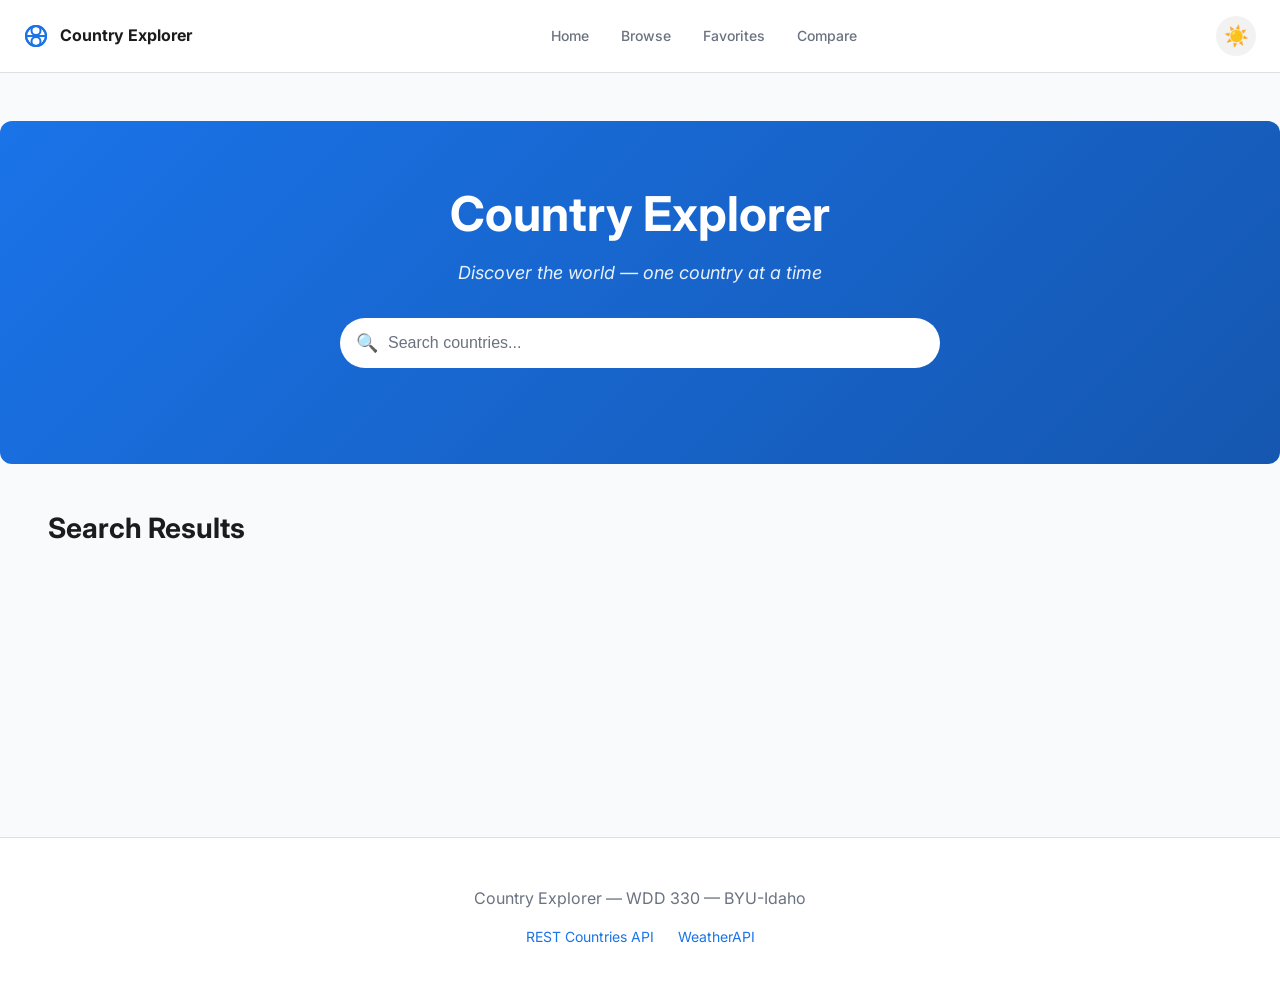
<file: index.html>
<!DOCTYPE html>
<html lang="en">
<head>
  <meta charset="UTF-8">
  <meta name="viewport" content="width=device-width, initial-scale=1.0">
  <title>Country Explorer - Home</title>
  <link rel="preconnect" href="https://fonts.googleapis.com">
  <link rel="preconnect" href="https://fonts.gstatic.com" crossorigin>
  <link href="https://fonts.googleapis.com/css2?family=Inter:wght@400;500;600;700&display=swap" rel="stylesheet">
  <link rel="stylesheet" href="css/styles.css">
  <link rel="stylesheet" href="css/components.css">
  <link rel="stylesheet" href="css/layout.css">
</head>
<body>
  <a href="#main" class="skip-link">Skip to content</a>
  
  <header>
    <nav class="navbar">
      <div class="nav-left">
        <svg class="nav-icon" width="24" height="24" viewBox="0 0 24 24" fill="none" xmlns="http://www.w3.org/2000/svg">
          <circle cx="12" cy="12" r="10" stroke="var(--color-primary)" stroke-width="2"/>
          <path d="M12 2a10 10 0 0 1 0 20 10 10 0 0 1 0-20Z" stroke="var(--color-primary)" stroke-width="2" fill="none"/>
          <path d="M2 12h20M12 2a4.5 4.5 0 0 1 0 9 4.5 4.5 0 0 1 0-9Zm0 20a4.5 4.5 0 0 0 0-9 4.5 4.5 0 0 0 0 9Z" stroke="var(--color-primary)" stroke-width="2" fill="none"/>
        </svg>
        <span class="nav-title">Country Explorer</span>
      </div>
      
      <button class="hamburger" aria-label="Toggle navigation menu">
        <span></span>
        <span></span>
        <span></span>
      </button>
      
      <div class="nav-center">
        <a href="index.html" class="nav-link">Home</a>
        <a href="browse.html" class="nav-link">Browse</a>
        <a href="favorites.html" class="nav-link">Favorites</a>
        <a href="compare.html" class="nav-link">Compare</a>
      </div>
      
      <div class="nav-right">
        <button class="theme-toggle" aria-label="Toggle theme">
          <span class="theme-icon">☀️</span>
        </button>
      </div>
    </nav>
  </header>

  <main id="main">
    <section class="hero">
      <h1 class="hero-title">Country Explorer</h1>
      <p class="hero-subtitle">Discover the world — one country at a time</p>
      
      <div class="search-container">
        <div class="search-input-wrapper">
          <span class="search-icon">🔍</span>
          <input 
            type="text" 
            class="search-input" 
            placeholder="Search countries..." 
            aria-label="Search countries"
          >
        </div>
      </div>
    </section>

    <section class="results-section" style="display: block;">
      <div class="container">
        <h2 style="margin-bottom: 32px;">Search Results</h2>
        <div class="country-grid" id="results-grid">
        
        </div>
      </div>
    </section>
  </main>

  <footer>
    <p>Country Explorer — WDD 330 — BYU-Idaho</p>
    <div class="footer-links">
      <a href="https://restcountries.com/" target="_blank" rel="noopener noreferrer">REST Countries API</a>
      <a href="https://www.weatherapi.com/" target="_blank" rel="noopener noreferrer">WeatherAPI</a>
    </div>
  </footer>

  <script type="module" src="scripts/api.mjs">
  </script>
</body>
</html>
</file>
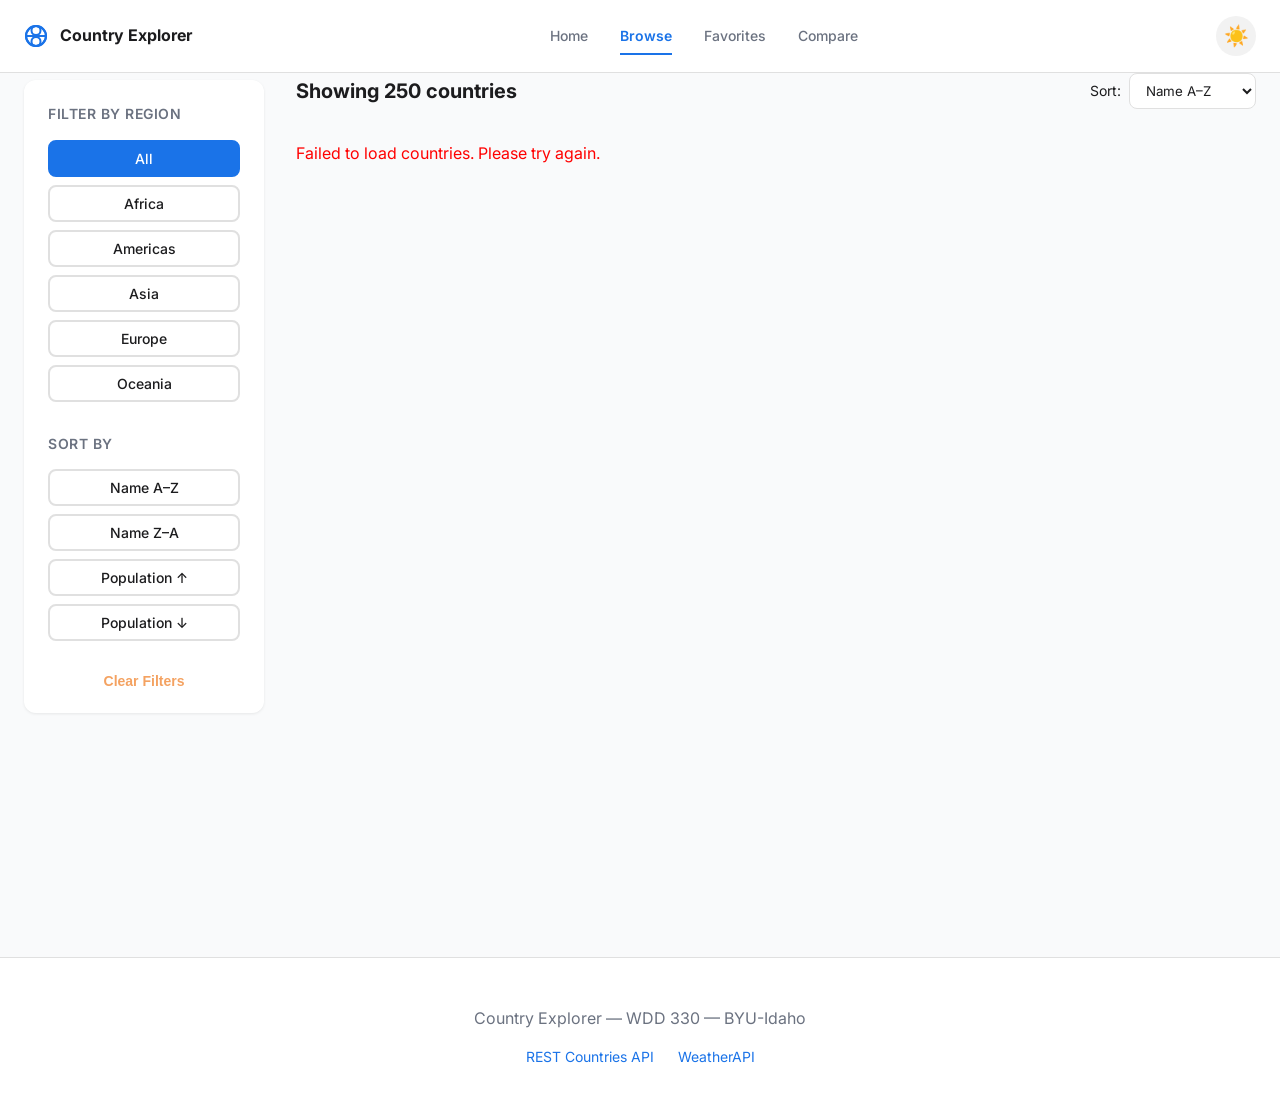
<file: browse.html>
<!DOCTYPE html>
<html lang="en">
<head>
  <meta charset="UTF-8">
  <meta name="viewport" content="width=device-width, initial-scale=1.0">
  <title>Country Explorer - Browse</title>
  <link rel="preconnect" href="https://fonts.googleapis.com">
  <link rel="preconnect" href="https://fonts.gstatic.com" crossorigin>
  <link href="https://fonts.googleapis.com/css2?family=Inter:wght@400;500;600;700&display=swap" rel="stylesheet">
  <link rel="stylesheet" href="css/styles.css">
  <link rel="stylesheet" href="css/components.css">
  <link rel="stylesheet" href="css/layout.css">
</head>
<body>
  <a href="#main" class="skip-link">Skip to content</a>
  
  <header>
    <nav class="navbar">
      <div class="nav-left">
        <svg class="nav-icon" width="24" height="24" viewBox="0 0 24 24" fill="none" xmlns="http://www.w3.org/2000/svg">
          <circle cx="12" cy="12" r="10" stroke="var(--color-primary)" stroke-width="2"/>
          <path d="M12 2a10 10 0 0 1 0 20 10 10 0 0 1 0-20Z" stroke="var(--color-primary)" stroke-width="2" fill="none"/>
          <path d="M2 12h20M12 2a4.5 4.5 0 0 1 0 9 4.5 4.5 0 0 1 0-9Zm0 20a4.5 4.5 0 0 0 0-9 4.5 4.5 0 0 0 0 9Z" stroke="var(--color-primary)" stroke-width="2" fill="none"/>
        </svg>
        <span class="nav-title">Country Explorer</span>
      </div>
      
      <button class="hamburger" aria-label="Toggle navigation menu">
        <span></span>
        <span></span>
        <span></span>
      </button>
      
      <div class="nav-center">
        <a href="index.html" class="nav-link">Home</a>
        <a href="browse.html" class="nav-link active">Browse</a>
        <a href="favorites.html" class="nav-link">Favorites</a>
        <a href="compare.html" class="nav-link">Compare</a>
      </div>
      
      <div class="nav-right">
        <button class="theme-toggle" aria-label="Toggle theme">
          <span class="theme-icon">☀️</span>
        </button>
      </div>
    </nav>
    
    <div class="mobile-filter-bar">
      <button class="filter-btn" aria-label="Open filters">Filter</button>
      <button class="sort-btn" aria-label="Open sort options">Sort</button>
    </div>
  </header>

  <main id="main" class="browse-layout">
    <aside class="filter-sidebar">
      <div class="filter-section">
        <h3 class="filter-title">Filter by Region</h3>
        <div class="button-group vertical">
          <button class="filter-btn-item active" data-region="all">All</button>
          <button class="filter-btn-item" data-region="africa">Africa</button>
          <button class="filter-btn-item" data-region="americas">Americas</button>
          <button class="filter-btn-item" data-region="asia">Asia</button>
          <button class="filter-btn-item" data-region="europe">Europe</button>
          <button class="filter-btn-item" data-region="oceania">Oceania</button>
        </div>
      </div>
      
      <div class="filter-section">
        <h3 class="filter-title">Sort By</h3>
        <div class="button-group vertical">
          <button class="sort-btn-item" data-sort="name-asc">Name A–Z</button>
          <button class="sort-btn-item" data-sort="name-desc">Name Z–A</button>
          <button class="sort-btn-item" data-sort="pop-asc">Population ↑</button>
          <button class="sort-btn-item" data-sort="pop-desc">Population ↓</button>
        </div>
      </div>
      
      <button class="clear-filters-link">Clear Filters</button>
    </aside>

    <section class="browse-content">
      <div class="results-header">
        <h2>Showing 250 countries</h2>
        <div class="sort-dropdown">
          <label for="sort-select">Sort:</label>
          <select id="sort-select" aria-label="Sort countries">
            <option value="name-asc">Name A–Z</option>
            <option value="name-desc">Name Z–A</option>
            <option value="pop-asc">Population ↑</option>
            <option value="pop-desc">Population ↓</option>
          </select>
        </div>
      </div>
      
      <div class="country-grid" id="countries-grid">
        <!-- Country cards will be rendered here -->
       
      </div>
    </section>
  </main>

  <footer>
    <p>Country Explorer — WDD 330 — BYU-Idaho</p>
    <div class="footer-links">
      <a href="https://restcountries.com/" target="_blank" rel="noopener noreferrer">REST Countries API</a>
      <a href="https://www.weatherapi.com/" target="_blank" rel="noopener noreferrer">WeatherAPI</a>
    </div>
  </footer>

  <script type="module" src="scripts/browse.mjs">
  </script>
</body>
</html>
</file>
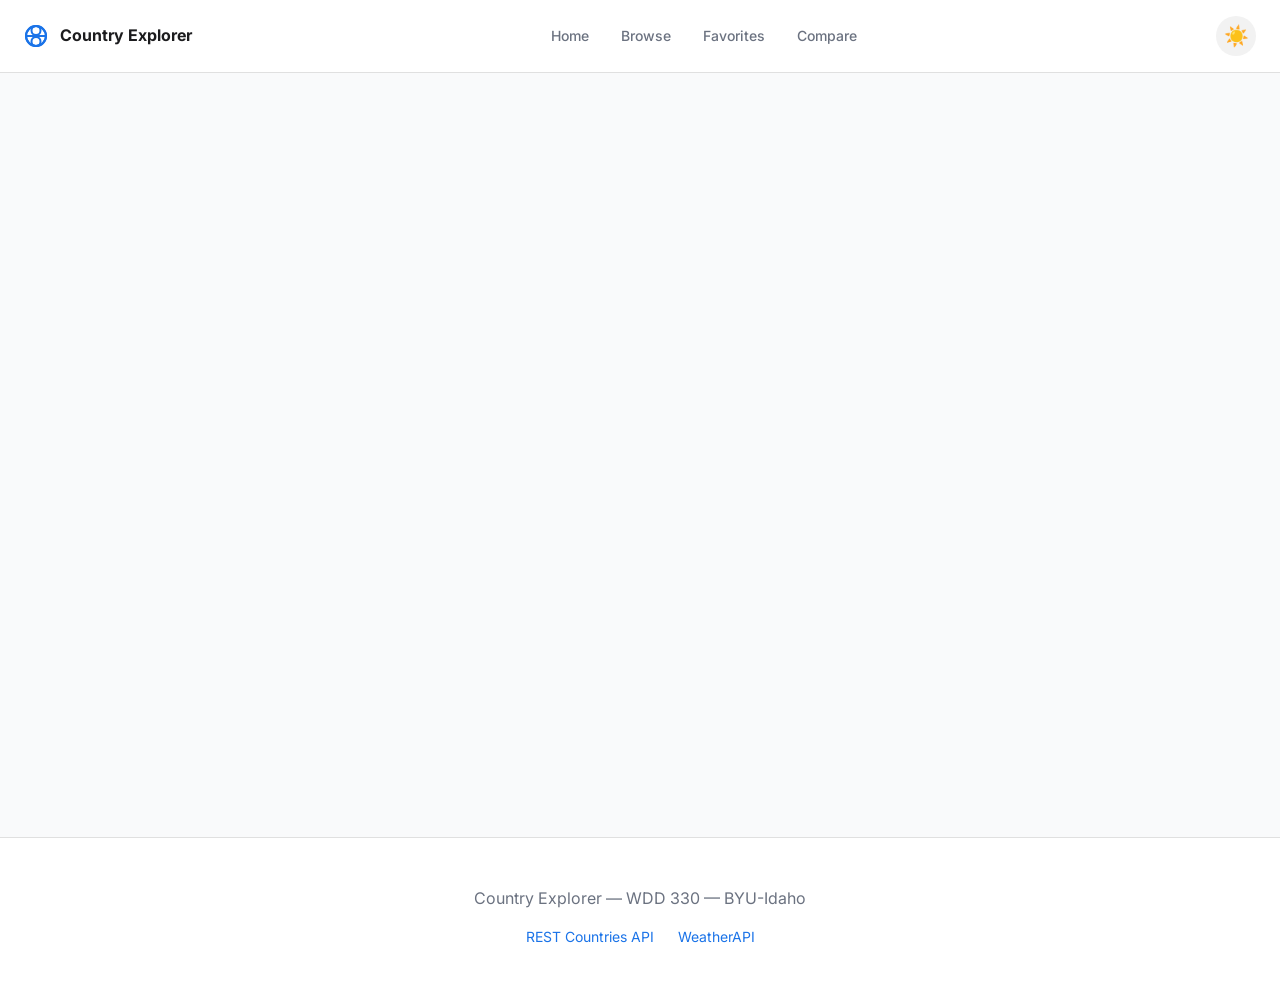
<file: detail.html>
<!DOCTYPE html>
<html lang="en">
<head>
  <meta charset="UTF-8">
  <meta name="viewport" content="width=device-width, initial-scale=1.0">
  <title>Country Explorer - Japan</title>
  <link rel="preconnect" href="https://fonts.googleapis.com">
  <link rel="preconnect" href="https://fonts.gstatic.com" crossorigin>
  <link href="https://fonts.googleapis.com/css2?family=Inter:wght@400;500;600;700&display=swap" rel="stylesheet">
  <link rel="stylesheet" href="css/styles.css">
  <link rel="stylesheet" href="css/components.css">
  <link rel="stylesheet" href="css/layout.css">
</head>
<body>
  <a href="#main" class="skip-link">Skip to content</a>
  
  <header>
    <nav class="navbar">
      <div class="nav-left">
        <svg class="nav-icon" width="24" height="24" viewBox="0 0 24 24" fill="none" xmlns="http://www.w3.org/2000/svg">
          <circle cx="12" cy="12" r="10" stroke="var(--color-primary)" stroke-width="2"/>
          <path d="M12 2a10 10 0 0 1 0 20 10 10 0 0 1 0-20Z" stroke="var(--color-primary)" stroke-width="2" fill="none"/>
          <path d="M2 12h20M12 2a4.5 4.5 0 0 1 0 9 4.5 4.5 0 0 1 0-9Zm0 20a4.5 4.5 0 0 0 0-9 4.5 4.5 0 0 0 0 9Z" stroke="var(--color-primary)" stroke-width="2" fill="none"/>
        </svg>
        <span class="nav-title">Country Explorer</span>
      </div>
      
      <button class="hamburger" aria-label="Toggle navigation menu">
        <span></span>
        <span></span>
        <span></span>
      </button>
      
      <div class="nav-center">
        <a href="index.html" class="nav-link">Home</a>
        <a href="browse.html" class="nav-link">Browse</a>
        <a href="favorites.html" class="nav-link">Favorites</a>
        <a href="compare.html" class="nav-link">Compare</a>
      </div>
      
      <div class="nav-right">
        <button class="theme-toggle" aria-label="Toggle theme">
          <span class="theme-icon">☀️</span>
        </button>
      </div>
    </nav>
  </header>

  <main id="main" class="detail-layout">
    
  </main>

  <footer>
    <p>Country Explorer — WDD 330 — BYU-Idaho</p>
    <div class="footer-links">
      <a href="https://restcountries.com/" target="_blank" rel="noopener noreferrer">REST Countries API</a>
      <a href="https://www.weatherapi.com/" target="_blank" rel="noopener noreferrer">WeatherAPI</a>
    </div>
  </footer>

  <script type="module" src="scripts/details.mjs">
  </script>
</body>
</html>
</file>
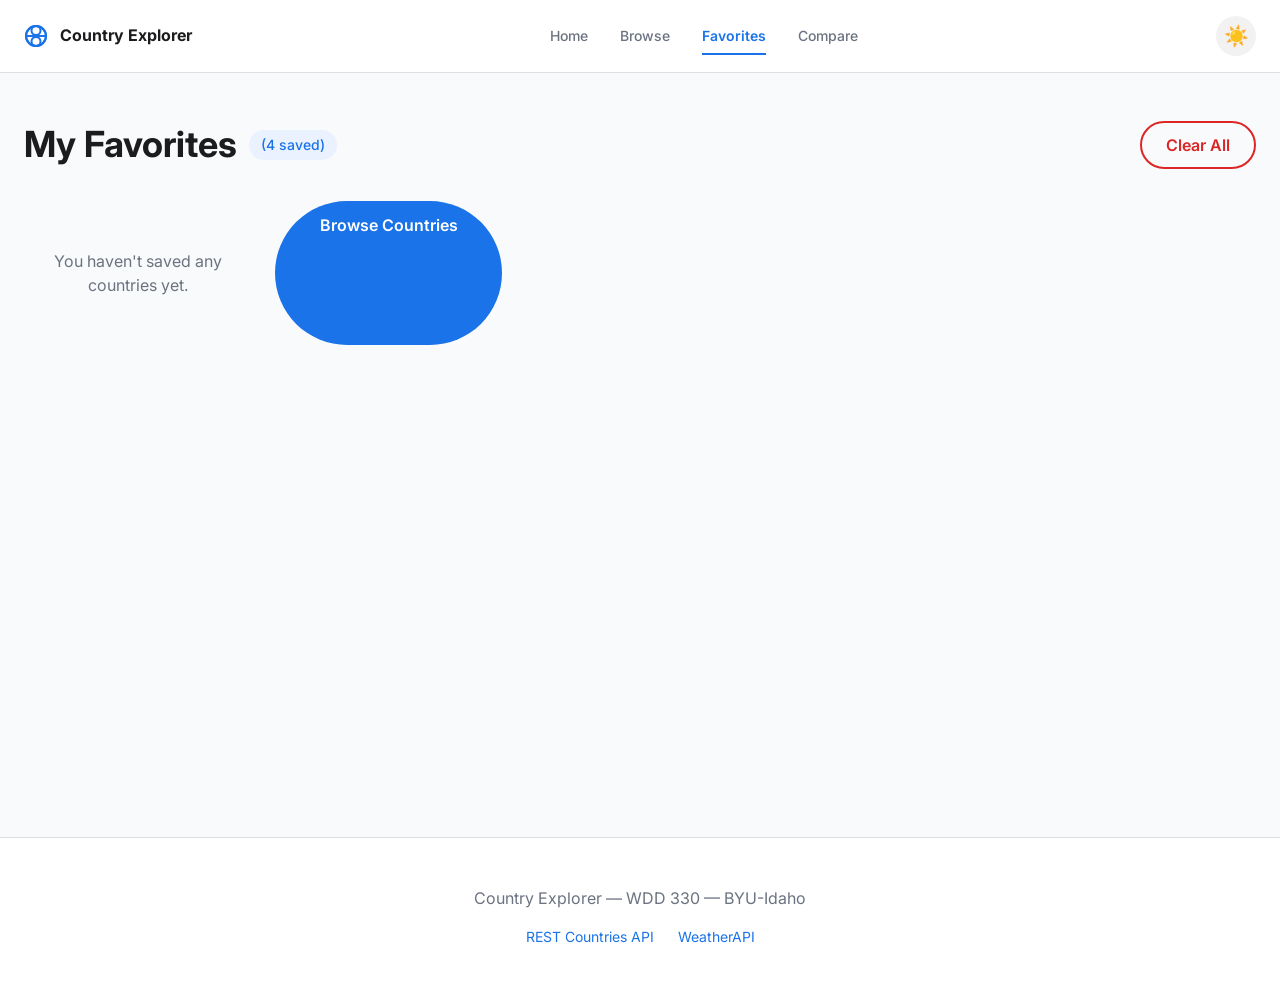
<file: favorites.html>
<!DOCTYPE html>
<html lang="en">
<head>
  <meta charset="UTF-8">
  <meta name="viewport" content="width=device-width, initial-scale=1.0">
  <title>Country Explorer - Favorites</title>
  <link rel="preconnect" href="https://fonts.googleapis.com">
  <link rel="preconnect" href="https://fonts.gstatic.com" crossorigin>
  <link href="https://fonts.googleapis.com/css2?family=Inter:wght@400;500;600;700&display=swap" rel="stylesheet">
  <link rel="stylesheet" href="css/styles.css">
  <link rel="stylesheet" href="css/components.css">
  <link rel="stylesheet" href="css/layout.css">
</head>
<body>
  <a href="#main" class="skip-link">Skip to content</a>
  
  <header>
    <nav class="navbar">
      <div class="nav-left">
        <svg class="nav-icon" width="24" height="24" viewBox="0 0 24 24" fill="none" xmlns="http://www.w3.org/2000/svg">
          <circle cx="12" cy="12" r="10" stroke="var(--color-primary)" stroke-width="2"/>
          <path d="M12 2a10 10 0 0 1 0 20 10 10 0 0 1 0-20Z" stroke="var(--color-primary)" stroke-width="2" fill="none"/>
          <path d="M2 12h20M12 2a4.5 4.5 0 0 1 0 9 4.5 4.5 0 0 1 0-9Zm0 20a4.5 4.5 0 0 0 0-9 4.5 4.5 0 0 0 0 9Z" stroke="var(--color-primary)" stroke-width="2" fill="none"/>
        </svg>
        <span class="nav-title">Country Explorer</span>
      </div>
      
      <button class="hamburger" aria-label="Toggle navigation menu">
        <span></span>
        <span></span>
        <span></span>
      </button>
      
      <div class="nav-center">
        <a href="index.html" class="nav-link">Home</a>
        <a href="browse.html" class="nav-link">Browse</a>
        <a href="favorites.html" class="nav-link active">Favorites</a>
        <a href="compare.html" class="nav-link">Compare</a>
      </div>
      
      <div class="nav-right">
        <button class="theme-toggle" aria-label="Toggle theme">
          <span class="theme-icon">☀️</span>
        </button>
      </div>
    </nav>
  </header>

  <main id="main">
    <div class="container">
      <div class="favorites-header">
        <div class="favorites-title-group">
          <h1 class="favorites-title">My Favorites</h1>
          <span class="favorites-badge">(4 saved)</span>
        </div>
        <button class="btn btn-outline btn-danger">Clear All</button>
      </div>
      
      <div class="country-grid" id="favorites-grid">
        
      </div>
      
      <!-- Empty state (commented out for now) -->
      <div class="empty-state" style="display: none;">
        <div class="empty-emoji">🌍</div>
        <h2 class="empty-heading">No favorites yet.</h2>
        <p class="empty-subtext">Start exploring to save countries here.</p>
        <a href="browse.html" class="btn btn-primary">Browse Countries →</a>
      </div>
    </div>
  </main>

  <footer>
    <p>Country Explorer — WDD 330 — BYU-Idaho</p>
    <div class="footer-links">
      <a href="https://restcountries.com/" target="_blank" rel="noopener noreferrer">REST Countries API</a>
      <a href="https://www.weatherapi.com/" target="_blank" rel="noopener noreferrer">WeatherAPI</a>
    </div>
  </footer>

  <script type="module" src="scripts/favourite.mjs">
  </script>
</body>
</html>
</file>
<file: css/styles.css>
:root {
  --color-primary: #1A73E8;
  --color-primary-light: #EAF2FF;
  --color-secondary: #F4A261;
  --color-bg: #F9FAFB;
  --color-surface: #FFFFFF;
  --color-text: #1C1C1E;
  --color-text-muted: #6B7280;
  --color-border: #E0E0E0;
  --color-tag: #F2F2F2;
  --shadow-sm: 0 1px 3px rgba(0,0,0,0.08);
  --shadow-md: 0 4px 12px rgba(0,0,0,0.10);
  --shadow-lg: 0 8px 24px rgba(0,0,0,0.14);
  --radius-card: 12px;
  --radius-btn: 999px;
  --radius-input: 8px;
}

[data-theme="dark"] {
  --color-bg: #121212;
  --color-surface: #1E1E1E;
  --color-text: #E5E5E5;
  --color-text-muted: #9CA3AF;
  --color-border: #2E2E2E;
  --color-tag: #2A2A2A;
}

* {
  margin: 0;
  padding: 0;
  box-sizing: border-box;
}

html {
  scroll-behavior: smooth;
}

body {
  font-family: 'Inter', system-ui, sans-serif;
  background-color: var(--color-bg);
  color: var(--color-text);
  line-height: 1.6;
  transition: all 0.2s ease;
}

.container {
  max-width: 1280px;
  margin: 0 auto;
  padding: 0 24px;
}

/* Typography */
h1 {
  font-size: 36px;
  font-weight: 700;
  line-height: 1.2;
  margin-bottom: 16px;
}

h2 {
  font-size: 28px;
  font-weight: 700;
  line-height: 1.2;
  margin-bottom: 16px;
}

h3 {
  font-size: 18px;
  font-weight: 600;
  line-height: 1.4;
  margin-bottom: 12px;
}

p {
  font-size: 16px;
  font-weight: 400;
  line-height: 1.5;
  color: var(--color-text-muted);
}

a {
  color: var(--color-primary);
  text-decoration: none;
  transition: all 0.2s ease;
}

a:hover {
  opacity: 0.8;
}

a:focus-visible {
  outline: 2px solid var(--color-primary);
  outline-offset: 2px;
}

/* Main layout */
main {
  min-height: calc(100vh - 80px - 120px);
  padding: 48px 0;
}

/* Accessibility */
.skip-link {
  position: absolute;
  top: -40px;
  left: 0;
  background: var(--color-primary);
  color: white;
  padding: 8px 16px;
  text-decoration: none;
  z-index: 100;
  border-radius: var(--radius-btn);
}

.skip-link:focus {
  top: 0;
}

/* Hero Section */
.hero {
  background: linear-gradient(135deg, var(--color-primary) 0%, #1557b0 100%);
  color: white;
  padding: 64px 24px;
  text-align: center;
  border-radius: var(--radius-card);
  margin-bottom: 48px;
}

.hero-title {
  font-size: 48px;
  font-weight: 700;
  margin-bottom: 16px;
}

.hero-subtitle {
  font-size: 18px;
  font-style: italic;
  color: rgba(255, 255, 255, 0.9);
  margin-bottom: 32px;
}

.search-container {
  display: flex;
  justify-content: center;
  margin-bottom: 32px;
}

.search-input-wrapper {
  position: relative;
  width: 100%;
  max-width: 600px;
}

.search-icon {
  position: absolute;
  left: 16px;
  top: 50%;
  transform: translateY(-50%);
  font-size: 18px;
  pointer-events: none;
}

.search-input {
  width: 100%;
  padding: 16px 16px 16px 48px;
  font-size: 16px;
  border: none;
  border-radius: var(--radius-btn);
  background-color: white;
  color: var(--color-text);
  transition: all 0.2s ease;
}

.search-input:focus {
  outline: 2px solid var(--color-primary);
  outline-offset: 0;
}

.search-input::placeholder {
  color: var(--color-text-muted);
}

.recent-searches {
  display: flex;
  align-items: center;
  justify-content: center;
  gap: 16px;
  flex-wrap: wrap;
}

.recent-label {
  font-weight: 600;
  color: rgba(255, 255, 255, 0.9);
  font-size: 14px;
}

.chips-container {
  display: flex;
  gap: 8px;
  flex-wrap: wrap;
  justify-content: center;
}

.chip {
  padding: 8px 16px;
  border: none;
  border-radius: var(--radius-btn);
  background-color: rgba(255, 255, 255, 0.2);
  color: white;
  font-size: 14px;
  font-weight: 500;
  cursor: pointer;
  transition: all 0.2s ease;
}

.chip:hover {
  background-color: rgba(255, 255, 255, 0.3);
}

.chip:focus-visible {
  outline: 2px solid white;
  outline-offset: 2px;
}

/* Grid Layout */
.country-grid {
  display: grid;
  grid-template-columns: repeat(auto-fill, minmax(220px, 1fr));
  gap: 24px;
}

/* Results Section */
.results-section {
  padding: 0 24px;
}

.results-section h2 {
  margin-bottom: 32px;
}

/* Results Header */
.results-header {
  display: flex;
  justify-content: space-between;
  align-items: center;
  margin-bottom: 32px;
  gap: 16px;
}

.results-header h2 {
  margin: 0;
  font-size: 20px;
}

.sort-dropdown {
  display: flex;
  align-items: center;
  gap: 8px;
  font-size: 14px;
}

.sort-dropdown select {
  padding: 8px 12px;
  border: 1px solid var(--color-border);
  border-radius: var(--radius-input);
  background-color: var(--color-surface);
  color: var(--color-text);
  font-family: inherit;
  cursor: pointer;
  transition: all 0.2s ease;
}

.sort-dropdown select:focus-visible {
  outline: 2px solid var(--color-primary);
  outline-offset: 0;
}

/* Keyframes */
@keyframes shimmer {
  0% {
    background-position: -1000px 0;
  }
  100% {
    background-position: 1000px 0;
  }
}

/* Responsive Typography */
@media (max-width: 768px) {
  h1 {
    font-size: 28px;
  }

  h2 {
    font-size: 24px;
  }

  .hero-title {
    font-size: 32px;
  }

  .search-input-wrapper {
    width: 100%;
  }

  .results-header {
    flex-direction: column;
    align-items: flex-start;
  }
}

/* Mobile Grid */
@media (max-width: 480px) {
  .country-grid {
    grid-template-columns: repeat(auto-fill, minmax(160px, 1fr));
    gap: 16px;
  }

  .hero {
    padding: 48px 16px;
    margin-bottom: 32px;
  }

  main {
    padding: 32px 0;
  }

  .container {
    padding: 0 16px;
  }
}
</file>
<file: css/components.css>
/* Country Card */
.country-card {
  display: flex;
  flex-direction: column;
  background-color: var(--color-surface);
  border-radius: var(--radius-card);
  overflow: hidden;
  box-shadow: var(--shadow-sm);
  text-decoration: none;
  color: inherit;
  transition: all 0.2s ease;
  cursor: pointer;
}

.country-card:hover {
  transform: translateY(-4px);
  box-shadow: var(--shadow-lg);
}

.country-card:focus-visible {
  outline: 2px solid var(--color-primary);
  outline-offset: 2px;
}

.card-flag {
  width: 100%;
  height: 160px;
  object-fit: cover;
  display: block;
}

.card-content {
  padding: 16px;
  flex: 1;
  display: flex;
  flex-direction: column;
  gap: 8px;
}

.card-title {
  font-size: 18px;
  font-weight: 600;
  color: var(--color-text);
  margin: 0;
}

.card-capital {
  font-size: 14px;
  color: var(--color-text-muted);
  margin: 0;
}

.card-tag {
  display: inline-block;
  padding: 4px 12px;
  background-color: var(--color-tag);
  color: var(--color-text-muted);
  border-radius: 4px;
  font-size: 12px;
  font-weight: 500;
  width: fit-content;
}

.card-population {
  font-size: 14px;
  color: var(--color-text);
  margin: 0;
  font-weight: 500;
}

/* Card with remove button (for favorites) */
.country-card {
  position: relative;
}

.card-remove-btn {
  position: absolute;
  top: 8px;
  right: 8px;
  width: 32px;
  height: 32px;
  border: none;
  border-radius: 50%;
  background-color: var(--color-surface);
  color: var(--color-text-muted);
  font-size: 18px;
  cursor: pointer;
  display: flex;
  align-items: center;
  justify-content: center;
  transition: all 0.2s ease;
  box-shadow: var(--shadow-sm);
}

.card-remove-btn:hover {
  background-color: #FEE2E2;
  color: #DC2626;
}

.card-remove-btn:focus-visible {
  outline: 2px solid var(--color-primary);
  outline-offset: 2px;
}

/* Skeleton Loader */
.skeleton {
  background: linear-gradient(90deg, var(--color-border) 25%, var(--color-surface) 50%, var(--color-border) 75%);
  background-size: 2000px 100%;
  animation: shimmer 1.6s infinite linear;
  border-radius: 8px;
}

.skeleton-card {
  display: flex;
  flex-direction: column;
  background-color: var(--color-surface);
  border-radius: var(--color-tag);
  overflow: hidden;
  box-shadow: var(--shadow-sm);
}

.skeleton-flag {
  width: 100%;
  height: 160px;
  background: linear-gradient(90deg, var(--color-border) 25%, var(--color-surface) 50%, var(--color-border) 75%);
  background-size: 2000px 100%;
  animation: shimmer 1.6s infinite linear;
}

.skeleton-line {
  height: 12px;
  background: linear-gradient(90deg, var(--color-border) 25%, var(--color-surface) 50%, var(--color-border) 75%);
  background-size: 2000px 100%;
  animation: shimmer 1.6s infinite linear;
  margin: 8px;
  border-radius: 4px;
}

/* Buttons */
.btn {
  padding: 12px 24px;
  border: none;
  border-radius: var(--radius-btn);
  font-family: inherit;
  font-size: 16px;
  font-weight: 600;
  cursor: pointer;
  transition: all 0.2s ease;
  display: inline-block;
  text-decoration: none;
  text-align: center;
  min-height: 48px;
  min-width: 100px;
}

.btn:focus-visible {
  outline: 2px solid var(--color-primary);
  outline-offset: 2px;
}

.btn-primary {
  background-color: var(--color-primary);
  color: white;
}

.btn-primary:hover {
  background-color: #1557b0;
  transform: translateY(-2px);
}

.btn-outline {
  background-color: transparent;
  border: 2px solid var(--color-border);
  color: var(--color-text);
}

.btn-outline:hover {
  border-color: var(--color-primary);
  color: var(--color-primary);
}

.btn-outline.saved {
  border-color: var(--color-secondary);
  color: var(--color-secondary);
}

.btn-danger {
  border-color: #DC2626;
  color: #DC2626;
}

.btn-danger:hover {
  background-color: #FEE2E2;
  border-color: #DC2626;
}

/* Error State */
.error-state {
  text-align: center;
  padding: 48px 24px;
}

.error-state-emoji {
  font-size: 64px;
  margin-bottom: 16px;
}

.error-state h2 {
  font-size: 24px;
  font-weight: 700;
  color: var(--color-text);
  margin-bottom: 8px;
}

.error-state p {
  color: var(--color-text-muted);
  margin-bottom: 24px;
}

/* Tags and Chips */
.chip-link {
  display: inline-block;
  padding: 8px 16px;
  background-color: var(--color-tag);
  color: var(--color-text);
  border-radius: 4px;
  font-size: 14px;
  font-weight: 500;
  text-decoration: none;
  transition: all 0.2s ease;
}

.chip-link:hover {
  background-color: var(--color-primary-light);
  color: var(--color-primary);
}

.chip-link:focus-visible {
  outline: 2px solid var(--color-primary);
  outline-offset: 2px;
}

/* Filter Buttons */
.button-group {
  display: flex;
  flex-wrap: wrap;
  gap: 8px;
}

.button-group.vertical {
  flex-direction: column;
}

.filter-btn-item,
.sort-btn-item {
  padding: 8px 16px;
  border: 2px solid var(--color-border);
  background-color: transparent;
  color: var(--color-text);
  border-radius: var(--radius-input);
  font-size: 14px;
  font-weight: 500;
  cursor: pointer;
  transition: all 0.2s ease;
  font-family: inherit;
}

.filter-btn-item:hover,
.sort-btn-item:hover {
  border-color: var(--color-primary);
  color: var(--color-primary);
}

.filter-btn-item.active,
.sort-btn-item.active {
  background-color: var(--color-primary);
  color: white;
  border-color: var(--color-primary);
}

.filter-btn-item:focus-visible,
.sort-btn-item:focus-visible {
  outline: 2px solid var(--color-primary);
  outline-offset: 2px;
}

/* Weather Card */
.weather-card {
  display: flex;
  gap: 16px;
  padding: 16px;
  background-color: var(--color-primary-light);
  border-radius: var(--radius-card);
  margin-top: 16px;
}

.weather-left {
  display: flex;
  align-items: center;
  justify-content: center;
  min-width: 48px;
}

.weather-icon {
  font-size: 32px;
}

.weather-right {
  flex: 1;
}

.weather-location {
  font-size: 14px;
  font-weight: 600;
  color: var(--color-primary);
  margin: 0 0 4px 0;
}

.weather-condition {
  font-size: 16px;
  font-weight: 500;
  color: var(--color-text);
  margin: 0 0 4px 0;
}

.weather-details {
  font-size: 12px;
  color: var(--color-text-muted);
  margin: 0;
}

/* Compare Styles */
.compare-title {
  text-align: center;
  margin-bottom: 48px;
  font-size: 36px;
}

.compare-selectors {
  display: grid;
  grid-template-columns: 1fr 1fr;
  gap: 32px;
  margin-bottom: 48px;
}

.compare-column {
  display: flex;
  flex-direction: column;
}

.compare-selector {
  position: relative;
  margin-bottom: 16px;
}

.clear-btn {
  position: absolute;
  right: 16px;
  top: 50%;
  transform: translateY(-50%);
  border: none;
  background: none;
  font-size: 20px;
  color: var(--color-text-muted);
  cursor: pointer;
  padding: 4px;
  transition: all 0.2s ease;
}

.clear-btn:hover {
  color: var(--color-primary);
}

.clear-btn:focus-visible {
  outline: 2px solid var(--color-primary);
  outline-offset: 2px;
}

.compare-selector input {
  width: 100%;
  padding: 12px 48px 12px 16px;
  border: 1px solid var(--color-border);
  border-radius: var(--radius-input);
  background-color: var(--color-surface);
  color: var(--color-text);
  font-family: inherit;
  font-size: 16px;
}

.compare-selector input:focus-visible {
  outline: 2px solid var(--color-primary);
  outline-offset: 0;
}

.compare-flag {
  width: 100%;
  aspect-ratio: 3/2;
  object-fit: cover;
  border-radius: var(--radius-card);
  margin-bottom: 16px;
}

.compare-country-name {
  text-align: center;
  margin: 0;
}

/* Comparison Table */
.comparison-table {
  background-color: var(--color-surface);
  border-radius: var(--radius-card);
  overflow: hidden;
  box-shadow: var(--shadow-sm);
  margin-bottom: 48px;
}

.comparison-row {
  display: grid;
  grid-template-columns: 160px 1fr 1fr;
  align-items: center;
  padding: 16px;
  border-bottom: 1px solid var(--color-border);
}

.comparison-row:last-child {
  border-bottom: none;
}

.comparison-row.alt {
  background-color: var(--color-tag);
}

.comparison-label {
  font-weight: 600;
  color: var(--color-text-muted);
  font-size: 14px;
}

.comparison-value {
  text-align: center;
  padding: 0 8px;
}

.highlight-chip {
  display: inline-block;
  padding: 4px 12px;
  background-color: #D1FAE5;
  color: #065F46;
  border-radius: 4px;
  font-size: 14px;
  font-weight: 500;
}

.highlight-chip.larger {
  background-color: #D1FAE5;
  color: #065F46;
}

/* Empty Slot */
.empty-slot {
  border: 2px dashed var(--color-border);
  border-radius: var(--radius-card);
  padding: 48px 24px;
  text-align: center;
  color: var(--color-text-muted);
}

/* Empty State */
.empty-state {
  text-align: center;
  padding: 48px 24px;
}

.empty-emoji {
  font-size: 64px;
  margin-bottom: 16px;
}

.empty-heading {
  font-size: 20px;
  font-weight: 700;
  color: var(--color-text);
  margin-bottom: 8px;
}

.empty-subtext {
  color: var(--color-text-muted);
  margin-bottom: 24px;
}

/* Favorites Header */
.favorites-header {
  display: flex;
  justify-content: space-between;
  align-items: center;
  margin-bottom: 32px;
  gap: 16px;
}

.favorites-title-group {
  display: flex;
  align-items: center;
  gap: 12px;
}

.favorites-title {
  margin: 0;
}

.favorites-badge {
  display: inline-block;
  padding: 4px 12px;
  background-color: var(--color-primary-light);
  color: var(--color-primary);
  border-radius: var(--radius-btn);
  font-size: 14px;
  font-weight: 500;
}

/* Detail Page */
.back-link {
  display: inline-block;
  margin-bottom: 24px;
  color: var(--color-primary);
  font-weight: 500;
  transition: all 0.2s ease;
}

.back-link:hover {
  transform: translateX(-4px);
}

.detail-content {
  display: grid;
  grid-template-columns: 40% 60%;
  gap: 48px;
  margin-bottom: 48px;
}

.detail-left {
  display: flex;
  flex-direction: column;
  gap: 16px;
}

.detail-flag {
  width: 100%;
  aspect-ratio: 3/2;
  object-fit: cover;
  border-radius: var(--radius-card);
  box-shadow: var(--shadow-md);
}

.map-link {
  display: inline-block;
  width: fit-content;
  font-size: 14px;
  color: var(--color-primary);
  text-decoration: none;
  transition: all 0.2s ease;
}

.map-link:hover {
  text-decoration: underline;
}

.detail-right {
  display: flex;
  flex-direction: column;
  gap: 24px;
}

.detail-title {
  margin: 0;
  font-size: 36px;
}

.detail-native-name {
  margin: 0;
  font-size: 14px;
  font-style: italic;
  color: var(--color-text-muted);
}

.detail-list {
  display: grid;
  grid-template-columns: 1fr 1fr;
  gap: 16px;
}

.detail-list dt {
  font-weight: 600;
  color: var(--color-text);
  font-size: 14px;
}

.detail-list dd {
  color: var(--color-text-muted);
  font-size: 14px;
  margin: 0;
}

.detail-section {
  display: flex;
  flex-direction: column;
  gap: 8px;
}

.detail-section-title {
  font-size: 14px;
  font-weight: 600;
  color: var(--color-text-muted);
}

/* Border Countries */
.border-countries {
  padding: 32px;
  background-color: var(--color-surface);
  border-radius: var(--radius-card);
  margin-bottom: 32px;
}

.border-title {
  font-size: 16px;
  font-weight: 600;
  margin-bottom: 16px;
  margin-top: 0;
}

/* Action Bar */
.action-bar {
  display: flex;
  gap: 16px;
  justify-content: flex-start;
}

/* Responsive */
@media (max-width: 1024px) {
  .detail-content {
    grid-template-columns: 1fr;
    gap: 32px;
  }

  .compare-selectors {
    gap: 24px;
  }

  .comparison-row {
    grid-template-columns: 120px 1fr 1fr;
  }
}

@media (max-width: 768px) {
  .action-bar {
    flex-direction: column;
  }

  .action-bar .btn {
    width: 100%;
  }

  .favorites-header {
    flex-direction: column;
    align-items: flex-start;
  }

  .results-header {
    flex-direction: column;
  }

  .compare-selectors {
    grid-template-columns: 1fr;
  }

  .comparison-table {
    overflow-x: auto;
  }

  .comparison-row {
    grid-template-columns: 100px 1fr 1fr;
    font-size: 14px;
    padding: 12px;
  }

  .comparison-label {
    font-size: 12px;
  }

  .comparison-value {
    font-size: 12px;
  }
}

@media (max-width: 480px) {
  .action-bar {
    flex-direction: column;
  }

  .comparison-row {
    grid-template-columns: 1fr;
    gap: 8px;
  }

  .comparison-label {
    font-weight: 700;
    margin-bottom: 8px;
  }

  .comparison-row.alt {
    background-color: var(--color-tag);
  }
}
</file>
<file: css/layout.css>
/* Navigation Bar */
header {
  position: sticky;
  top: 0;
  z-index: 100;
  background-color: var(--color-surface);
  border-bottom: 1px solid var(--color-border);
  transition: all 0.2s ease;
}

.navbar {
  display: flex;
  justify-content: space-between;
  align-items: center;
  padding: 16px 24px;
  max-width: 1280px;
  margin: 0 auto;
  gap: 24px;
}

.nav-left {
  display: flex;
  align-items: center;
  gap: 12px;
  flex: 0 0 auto;
}

.nav-icon {
  width: 24px;
  height: 24px;
  flex-shrink: 0;
}

.nav-title {
  font-size: 16px;
  font-weight: 700;
  color: var(--color-text);
  white-space: nowrap;
}

.nav-center {
  display: flex;
  gap: 32px;
  flex: 1;
  justify-content: center;
}

.nav-link {
  font-size: 14px;
  font-weight: 500;
  color: var(--color-text-muted);
  text-decoration: none;
  transition: all 0.2s ease;
  position: relative;
}

.nav-link:hover {
  color: var(--color-primary);
}

.nav-link.active {
  color: var(--color-primary);
  font-weight: 600;
}

.nav-link.active::after {
  content: '';
  position: absolute;
  bottom: -8px;
  left: 0;
  right: 0;
  height: 2px;
  background-color: var(--color-primary);
}

.nav-link:focus-visible {
  outline: 2px solid var(--color-primary);
  outline-offset: 4px;
}

.nav-right {
  display: flex;
  align-items: center;
  gap: 16px;
  flex: 0 0 auto;
}

.theme-toggle {
  width: 40px;
  height: 40px;
  border: none;
  background-color: var(--color-tag);
  border-radius: 50%;
  font-size: 20px;
  cursor: pointer;
  display: flex;
  align-items: center;
  justify-content: center;
  transition: all 0.2s ease;
}

.theme-toggle:hover {
  background-color: var(--color-border);
}

.theme-toggle:focus-visible {
  outline: 2px solid var(--color-primary);
  outline-offset: 2px;
}

.theme-icon {
  display: inline-block;
  transition: transform 0.2s ease;
}

.hamburger {
  display: none;
  flex-direction: column;
  width: 24px;
  height: 24px;
  border: none;
  background: none;
  cursor: pointer;
  padding: 0;
  gap: 4px;
}

.hamburger span {
  width: 100%;
  height: 2px;
  background-color: var(--color-text);
  transition: all 0.2s ease;
  border-radius: 2px;
}

.hamburger.open span:nth-child(1) {
  transform: rotate(45deg) translateY(10px);
}

.hamburger.open span:nth-child(2) {
  opacity: 0;
}

.hamburger.open span:nth-child(3) {
  transform: rotate(-45deg) translateY(-10px);
}

.hamburger:focus-visible {
  outline: 2px solid var(--color-primary);
  outline-offset: 4px;
}

/* Mobile Filter Bar */
.mobile-filter-bar {
  display: none;
  gap: 8px;
  padding: 12px 24px;
  background-color: var(--color-surface);
  border-bottom: 1px solid var(--color-border);
}

.mobile-filter-bar .filter-btn,
.mobile-filter-bar .sort-btn {
  flex: 1;
  padding: 8px 16px;
  border: 1px solid var(--color-border);
  background-color: transparent;
  color: var(--color-text);
  border-radius: var(--radius-input);
  font-size: 14px;
  font-weight: 500;
  cursor: pointer;
  font-family: inherit;
  transition: all 0.2s ease;
}

.mobile-filter-bar .filter-btn:hover,
.mobile-filter-bar .sort-btn:hover {
  border-color: var(--color-primary);
  color: var(--color-primary);
}

/* Footer */
footer {
  background-color: var(--color-surface);
  border-top: 1px solid var(--color-border);
  padding: 48px 24px;
  text-align: center;
  color: var(--color-text-muted);
  font-size: 14px;
  margin-top: 64px;
}

footer p {
  margin: 0 0 16px 0;
  color: var(--color-text-muted);
}

.footer-links {
  display: flex;
  justify-content: center;
  gap: 24px;
  flex-wrap: wrap;
}

.footer-links a {
  color: var(--color-primary);
  font-size: 14px;
  text-decoration: none;
  transition: all 0.2s ease;
}

.footer-links a:hover {
  text-decoration: underline;
}

/* Browse Layout */
.browse-layout {
  display: grid;
  grid-template-columns: 240px 1fr;
  gap: 32px;
  max-width: 1280px;
  margin: 0 auto;
  padding: 0 24px;
}

/* Filter Sidebar */
.filter-sidebar {
  position: sticky;
  top: 80px;
  height: fit-content;
  padding: 24px;
  background-color: var(--color-surface);
  border-radius: var(--radius-card);
  box-shadow: var(--shadow-sm);
}

.filter-section {
  margin-bottom: 32px;
}

.filter-section:last-child {
  margin-bottom: 0;
}

.filter-title {
  font-size: 14px;
  font-weight: 600;
  color: var(--color-text-muted);
  margin-bottom: 16px;
  text-transform: uppercase;
  letter-spacing: 0.5px;
}

.clear-filters-link {
  display: block;
  width: 100%;
  text-align: center;
  color: var(--color-secondary);
  font-size: 14px;
  font-weight: 600;
  text-decoration: none;
  cursor: pointer;
  background: none;
  border: none;
  padding: 0;
  margin-top: 24px;
  transition: all 0.2s ease;
}

.clear-filters-link:hover {
  opacity: 0.8;
}

.clear-filters-link:focus-visible {
  outline: 2px solid var(--color-secondary);
  outline-offset: 2px;
}

/* Browse Content */
.browse-content {
  min-height: calc(100vh - 80px);
}

/* Detail Layout */
.detail-layout {
  max-width: 1280px;
  margin: 0 auto;
  padding: 0 24px;
}

/* Compare Layout */
.compare-layout {
  max-width: 1280px;
  margin: 0 auto;
  padding: 0 24px;
}

/* Tablet */
@media (max-width: 1024px) {
  .browse-layout {
    grid-template-columns: 200px 1fr;
    gap: 24px;
  }

  .filter-sidebar {
    position: sticky;
    top: 120px;
    padding: 16px;
  }

  .filter-title {
    font-size: 12px;
  }

  .filter-btn-item,
  .sort-btn-item {
    font-size: 13px;
    padding: 6px 12px;
  }
}

/* Mobile - Hide sidebar, show mobile menu */
@media (max-width: 768px) {
  .hamburger {
    display: flex;
    order: 3;
  }

  .nav-center {
    display: none;
    position: absolute;
    top: 60px;
    left: 0;
    right: 0;
    flex-direction: column;
    background-color: var(--color-surface);
    border-bottom: 1px solid var(--color-border);
    padding: 16px 24px;
    gap: 16px;
    z-index: 99;
  }

  .nav-center.open {
    display: flex;
  }

  .nav-link.active::after {
    display: none;
  }

  .browse-layout {
    grid-template-columns: 1fr;
  }

  .mobile-filter-bar {
    display: flex;
  }

  .filter-sidebar {
    display: none;
    position: fixed;
    bottom: 0;
    left: 0;
    right: 0;
    top: auto;
    width: 100%;
    border-radius: 16px 16px 0 0;
    max-height: 80vh;
    overflow-y: auto;
    z-index: 98;
    box-shadow: 0 -4px 12px rgba(0, 0, 0, 0.1);
  }

  .filter-sidebar.open {
    display: block;
  }

  .filter-sidebar::before {
    content: '';
    position: fixed;
    top: 0;
    left: 0;
    right: 0;
    bottom: 0;
    background-color: rgba(0, 0, 0, 0.5);
    z-index: -1;
    display: none;
  }

  .filter-sidebar.open::before {
    display: block;
  }

  footer {
    padding: 32px 24px;
  }

  .footer-links {
    gap: 16px;
  }
}

/* Small Mobile */
@media (max-width: 480px) {
  .navbar {
    padding: 12px 16px;
    gap: 16px;
  }

  .nav-title {
    font-size: 14px;
  }

  .nav-left {
    gap: 8px;
  }

  .nav-icon {
    width: 20px;
    height: 20px;
  }

  .browse-layout {
    padding: 0 16px;
  }

  .detail-layout {
    padding: 0 16px;
  }

  .compare-layout {
    padding: 0 16px;
  }

  .filter-sidebar {
    padding: 16px;
  }

  .results-header {
    flex-direction: column;
  }

  main {
    padding: 24px 0;
  }
}

/* Desktop Nav Links Alignment */
@media (min-width: 769px) {
  .nav-center {
    display: flex !important;
  }
}
</file>
